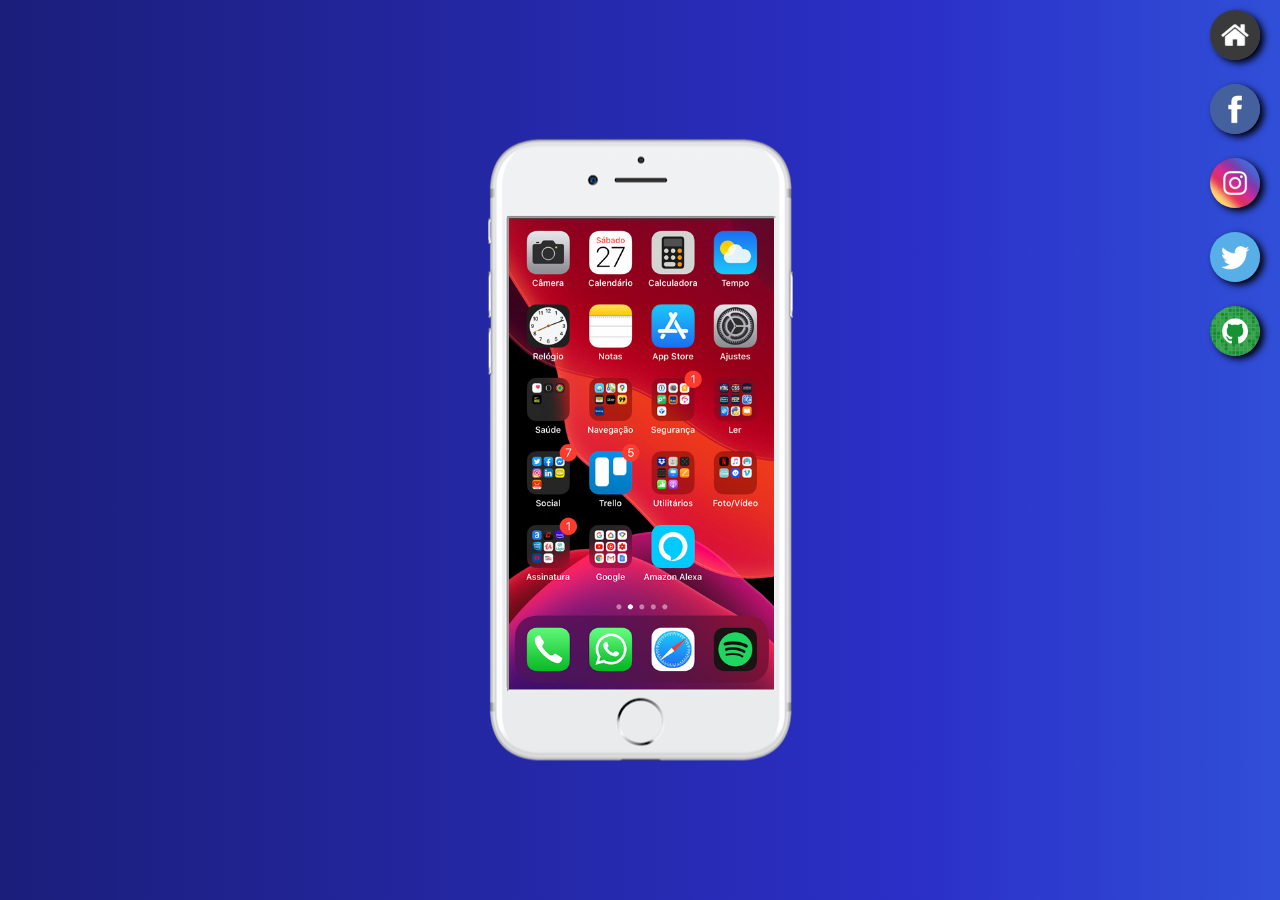
<file: index.html>
<!DOCTYPE html>
<html lang="pt-br">
<head>
    <meta charset="UTF-8">
    <meta http-equiv="X-UA-Compatible" content="IE=edge">
    <meta name="viewport" content="width=device-width, initial-scale=1.0">
    <link rel="shortcut icon" href="olho-bionico.png" type="image/png">
    <title>my first portfolio</title>
    <link rel="stylesheet" href="styles/style.css">
</head>
<body>
    <main>
        <section id="telefone">
         <iframe src="home.html" name="framex" id="framex"></iframe>
        </section>
        <section id="redes-sociais">
          <a href=""><img src="imagens/logo-home.jpg" alt=""></a><br>
          <a href="#"target="framex"><img src="imagens/logo-facebook.jpg" alt=""></a><br>
          <a href="#" target="framex"><img src="imagens/logo-instagram.jpg" alt=""></a><br> 
          <a href="#" target="framex"><img src="imagens/logo-twitter.jpg" alt=""></a></div><br>
          <a href="#" target="framex"><img src="imagens/logo-github.jpg" alt=""></a><br>
        </section>
    </main>
    
</body>
</html>
</file>
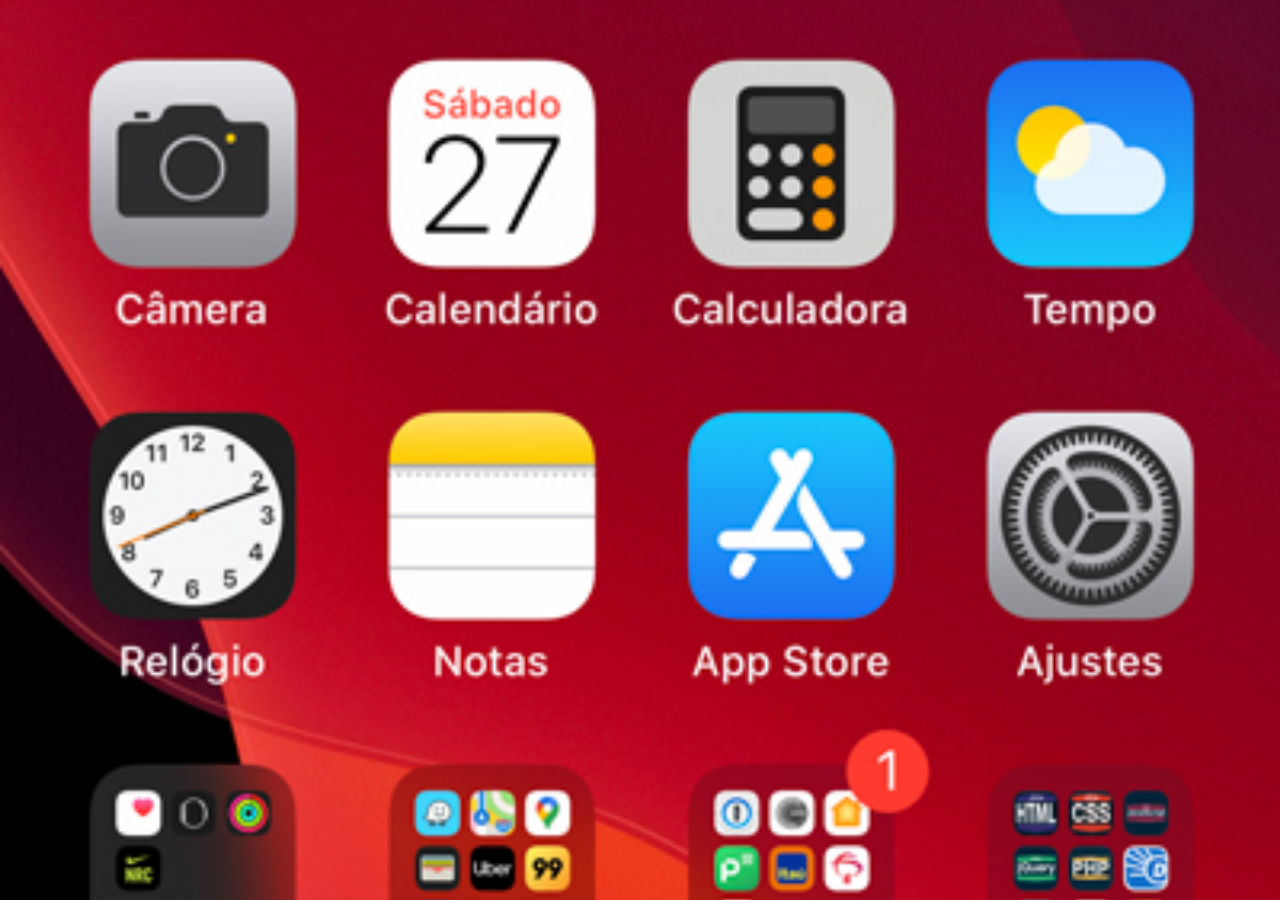
<file: home.html>
<!DOCTYPE html>
<html lang="pt-br">
<head>
    <meta charset="UTF-8">
    <meta http-equiv="X-UA-Compatible" content="IE=edge">
    <meta name="viewport" content="width=device-width, initial-scale=1.0">
    <title>Home</title>
</head>
<style>
    *{
      margin:0px;
      padding:0px;
    }
    body{
        width:100vw;
        height:100vh;
        background:black url('/imagens/tela-home.jpg') no-repeat top center;
        background-size:cover;
    }
</style>
<body>
    
</body>
</html>
</file>
<file: styles/style.css>
@charset "UTF-8";
@import url('https://fonts.googleapis.com/css2?family=Silkscreen&display=swap');

:root{
    --font-padrao:'Silkscreen', cursive;
}
*{
    padding:0px;
    margin:0px;
    font-family: Arial, Helvetica, sans-serif;
  }
body{
    background-image:linear-gradient(to left, #8000F0,#9523FA,#E354F0,#8EE1F0,#42C4F0,#387FF0,#2B2FC7,#1B1E7A);
    background-size:500% 100%;
    animation: variante 5s infinite alternate ;
}
@keyframes variante {
    0%{
        backgroun-position-x:0%;
    }
    100%{
        background-position-x:100%;
    }
}    
html, body{
     height:100vh;
     width:100vw;
}
main{
    position:relative;
    height:100vh;
}
section#telefone{
    position:absolute;
    bottom:50%;
    left:50%;
    transform: translate(-50%,50%);
    height:627px;
    width:310px;
    background-image:url('../imagens/frame-iphone.png');
    background-repeat:no-repeat;
}
iframe#framex{
    position:relative;
    top:80px;
    left:22px;
    width:265px;
    height:471px;
}
section#redes-sociais{
    text-align:right;
    margin-right:10px;
}
section#redes-sociais img{
    width:50px;
    height:50px;
    margin:10px;
    border-radius:50%;
    box-shadow:4px 3px 7px black;
    box-sizing:border-box;
}
section#redes-sociais img:hover{
    border:2px solid white;
    transform:translate(-3px,-3px);
    box-shadow:8px 6px 10px black;
    transition: transform 0.7s, border 0.9s;
}
</file>
